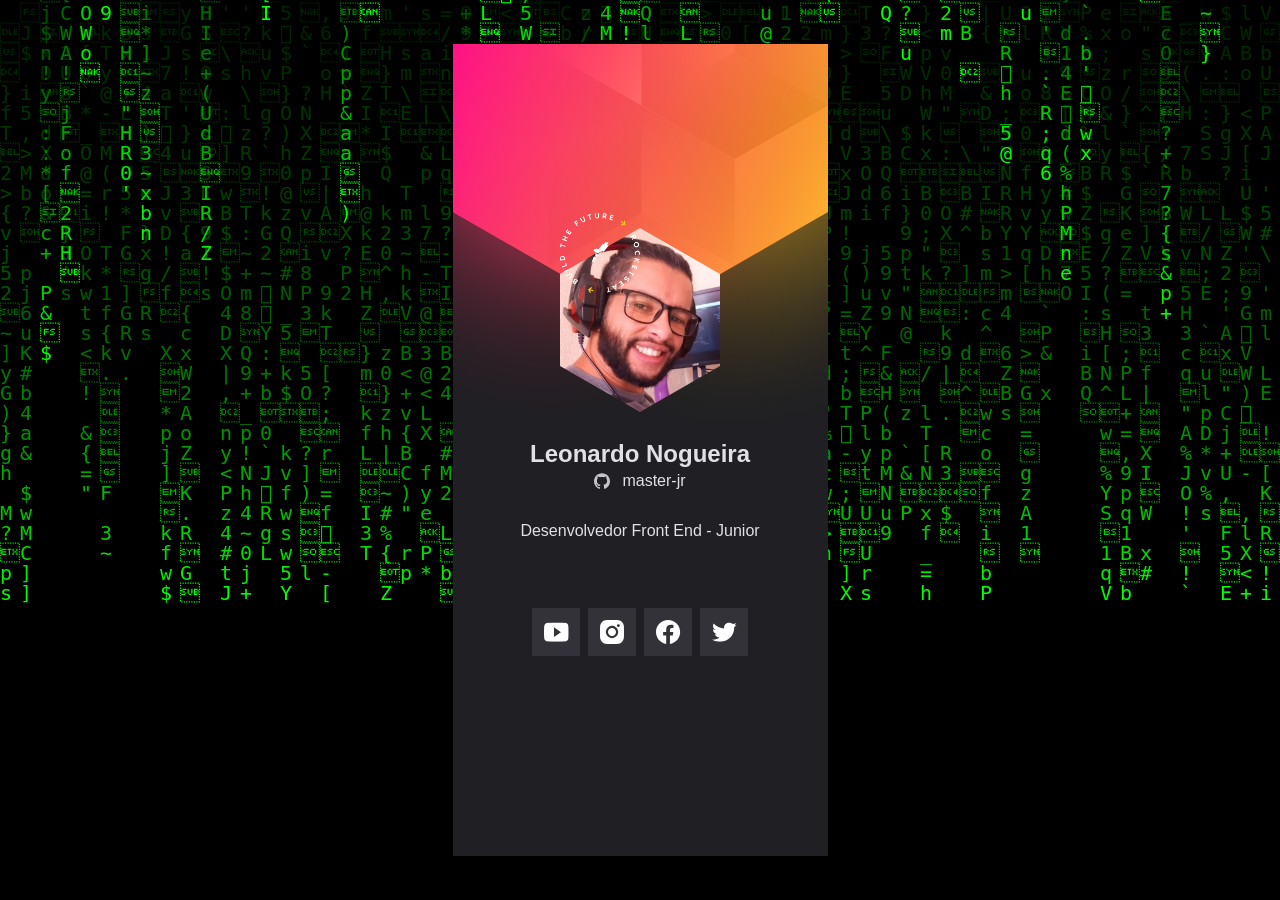
<file: index.html>
<!DOCTYPE html>
<html lang="pt-br">
<head>
    <meta charset="UTF-8">
    <meta http-equiv="X-UA-Compatible" content="IE=edge">

    <meta name="viewport" content="width=device-width, initial-scale=1.0">
    <title>Leonardo Nogueira</title>

    <!-- Style - CSS -->
    <link rel="stylesheet" href="./assets/css/style.css">
    <link rel="stylesheet" href="./assets/css/style.responsive.css">
    
    <!-- Fonts -->
    <link rel="preconnect" href="http://fonts.googleapis.com/css?family">
    <link rel="preconnect" href="http://fonts.gstatic.com/css?family=">
    <link href="http://fonts.googleapis.com/css2?family=Roboto:wght@400,700&display=swap">

    <!-- Favicon -->
    <link href="[data-uri]" rel="icon" type="image/x-icon" />
</head>
<body>
    <canvas id="matrix"></canvas>
    <main>
        <div class="container">
            <div class="avatar" src="">
                <span>
                    <img src="./assets/img/build.svg" alt="Selo de Qualidade" />
                </span>
                <img src="./assets/img/001.jpg" alt="Foto de Perfil" />
            </div>
    
            <h1 id="userName">Leonardo Nogueira</h1>        
            <a href="https://github.com/master-jr" 
            alt="Github" target="_blank"><img src="./assets/img/github 2.svg" alt="GitHub">master-jr</a>
            <p>Desenvolvedor Front End - Junior</p>
    
            <ul id="socialLink">
                <li class="youtube">
                    <a href="https://www.youtube.com/channel/UC_BSzKucblA4G8G0eAjCJ4A" 
                        alt="YouTube" 
                        target="_blank">
                        <img src="./assets/img/Group 6423.svg" 
                        alt="YouTube">
                    </a>
                </li>
                <li class="instagram">
                    <a href="https://www.instagram.com/nogueiramaster/" 
                        alt="Instagram" 
                        target="_blank">
                        <img src="./assets/img/Group 6424.svg" 
                        alt="Instagram">
                    </a>
                </li>
                <li class="facebook">
                    <a href="https://www.facebook.com/profile.php?id=100015134868886" 
                        alt="facebook" 
                        target="_blank">
                        <img src="./assets/img/Group 6422.svg" 
                        alt="facebook">
                    </a>
                </li>
                <li class="Twitter">
                    <a href="https://www.instagram.com/nogueiramaster/" 
                        alt="Twitter" 
                        target="_blank">
                        <img src="./assets/img/Group 6421.svg" 
                        alt="Twitter">
                    </a>
                </li>
            </ul>
        </div>
    </main>   
    <!--JS-->
    <script type="text/javascript" src="./assets/js/script.js"></script> 
</body>
</html>
</file>
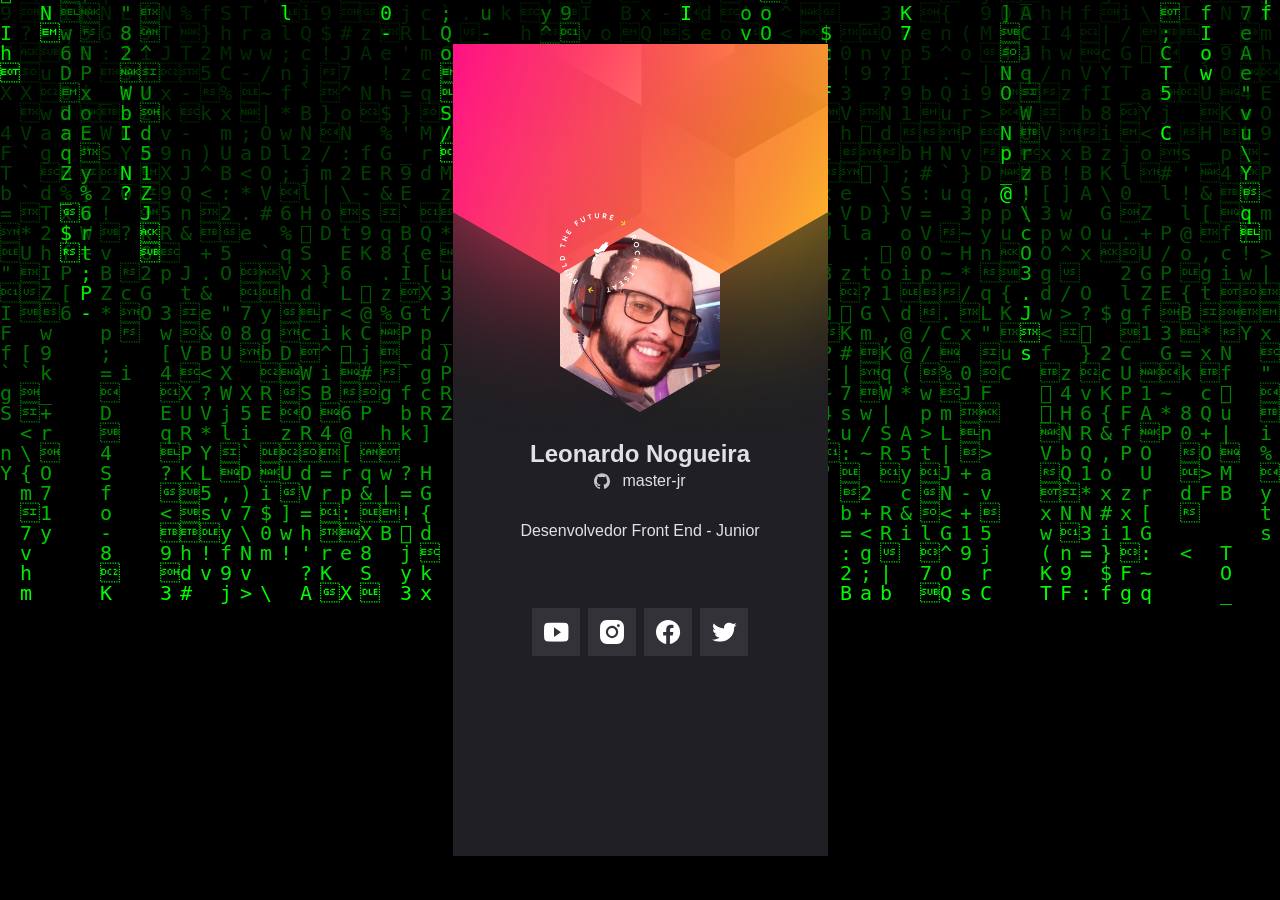
<file: Passport/index.html>
<!DOCTYPE html>
<html lang="pt-br">
<head>
    <meta charset="UTF-8">
    <meta http-equiv="X-UA-Compatible" content="IE=edge">
    <meta name="viewport" content="width=device-width, initial-scale=1.0">
    <title>Aula - 01</title>
    <!-- Style - CSS -->
    <link rel="stylesheet" href="./assets/_css/style.css">
    <!-- Fonts -->
    <link rel="preconnect" href="http://fonts.googleapis.com/css?family">
    <link rel="preconnect" href="http://fonts.gstatic.com/css?family=">
    <link href="http://fonts.googleapis.com/css2?family=Roboto:wght@400,700&display=swap">
    <!-- Fonts -->
    
</head>
<body>
    <canvas id="matrix"></canvas>
    <main>
        <div class="container">
            <div class="avatar">
                <span>
                    <img src="./assets/_img/build.svg" alt="Selo de Qualidade" />
                </span>
                <img src="./assets/_img/001.jpg" alt="Foto de Perfil" />
            </div>
    
            <h1 id="userName">Leonardo Nogueira</h1>        
            <a href="https://github.com/master-jr" 
            alt="Github" target="_blank"><img src="./assets/_img/github 2.svg" alt="GitHub">master-jr</a>
            <p>Desenvolvedor Front End - Junior</p>
    
            <ul id="socialLink">
                <li class="youtube">
                    <a href="https://www.youtube.com/channel/UC_BSzKucblA4G8G0eAjCJ4A" 
                        alt="YouTube" 
                        target="_blank">
                        <img src="./assets/_img/Group 6423.svg" 
                        alt="YouTube">
                    </a>
                </li>
                <li class="instagram">
                    <a href="https://www.instagram.com/nogueiramaster/" 
                        alt="Instagram" 
                        target="_blank">
                        <img src="./assets/_img/Group 6424.svg" 
                        alt="Instagram">
                    </a>
                </li>
                <li class="facebook">
                    <a href="https://www.facebook.com/profile.php?id=100015134868886" 
                        alt="facebook" 
                        target="_blank">
                        <img src="./assets/_img/Group 6422.svg" 
                        alt="facebook">
                    </a>
                </li>
                <li class="Twitter">
                    <a href="https://www.instagram.com/nogueiramaster/" 
                        alt="Twitter" 
                        target="_blank">
                        <img src="./assets/_img/Group 6421.svg" 
                        alt="Twitter">
                    </a>
                </li>
            </ul>
        </div>
    </main>   
    <!--JS-->
    <script type="text/javascript" src="assets/_js/script.js"></script> 
</body>
</html>
</file>
<file: assets/css/style.css>
/*Cascating Stylesheet*/
* {
    margin: 0;
    padding: 0;
}

html, body {
    --black: hsl(240, 6%, 13%);
    --grey: hsl(240, 9%, 89%);
    height: 100%;
    font-family: 'Roboto', sans-serif;
    -webkit-font-smoothing: antialiased;
}

body {
    display: grid;
    place-items: center;
    overflow: hidden;
}

#matrix {
    width: 100%;
}
main {
    background: url(../img/background.svg);
    /* background-image: url(../img/Mobile.png); */
    /* background-repeat: no-repeat;
    background-position: center; */
    /* width: 40vw;
    height: 128vh; */
    width: 375px;
    height: 812px;
    z-index: 1;
    position: absolute;
}
.container {
    text-align: center;
    max-width: 250px;
    margin-left: auto;
    margin-right: auto;
    color: var(--grey);
}

.avatar {
    width: 10rem;
    margin: 11.5rem auto 0;
    position: relative; /*Sendo o limite*/
}

.avatar span {
    position: absolute;
    top: -15px;
    z-index: 1;
}

.avatar > img {
    width: 10rem;
    height: 11.5rem;
    object-fit: cover;

    clip-path: polygon(50% 0, 100% 25%, 100% 75%, 50% 100%, 0 75%, 0 25%);
}

h1 {
    font-size: 1.5em;
    margin-top: 1.5rem;
}

a {
    color: var(--grey);
    text-decoration: none;
    margin-top: 0.25rem;
    display: flex;
    gap: 0.75rem;
    justify-content: center;
    align-items: center;
}

p {
    margin-top: 2rem;
}

ul {   
    margin-top: 4rem;
    display: flex;
    gap: 0.5rem;
    list-style: none;
    padding: 0;
    justify-content: center;
}

ul li:hover {
    /*margin: 7px;*/
    border-top: 1px solid red;
    border-bottom: 1px solid red;
}
</file>
<file: assets/css/style.responsive.css>
@media (min-width: 992px) {
    main {
    }
}

@media (max-width: 768px) {
    main {
        background: none;
    }
}

@media (min-width: 362px) {

}
</file>
<file: Passport/assets/_css/style.css>
/*Cascating Stylesheet*/
* {
    margin: 0;
}

html, body {
    --black: hsl(240, 6%, 13%);
    --grey: hsl(240, 9%, 89%);
    height: 100%;
    font-family: 'Roboto', sans-serif;
    -webkit-font-smoothing: antialiased;
}

body {
    display: grid;
    place-items: center;
    overflow: hidden;
}

#matrix {
    width: 100%;
}
main {
    /* background url(../_img/background.svg); */
    background-image: url(../_img/Mobile.png);
    width: 375px;
    height: 812px;
    z-index: 1;
    position: absolute;
}
.container {
    text-align: center;
    max-width: 250px;
    margin-left: auto;
    margin-right: auto;
    color: var(--grey);
}

.avatar {
    width: 10rem;
    margin: 11.5rem auto 0;
    position: relative; /*Sendo o limite*/
}

.avatar span {
    position: absolute;
    top: -15px;
    z-index: 1;
}

.avatar > img {
    width: 10rem;
    height: 11.5rem;
    object-fit: cover;

    clip-path: polygon(50% 0, 100% 25%, 100% 75%, 50% 100%, 0 75%, 0 25%);
}

h1 {
    font-size: 1.5em;
    margin-top: 1.5rem;
}

a {
    color: var(--grey);
    text-decoration: none;
    margin-top: 0.25rem;
    display: flex;
    gap: 0.75rem;
    justify-content: center;
    align-items: center;
}

p {
    margin-top: 2rem;
}

ul {   
    margin-top: 4rem;
    display: flex;
    gap: 0.5rem;
    list-style: none;
    padding: 0;
    justify-content: center;
}

ul li:hover {
    /*margin: 7px;*/
    border-top: 1px solid red;
    border-bottom: 1px solid red;
}
</file>
